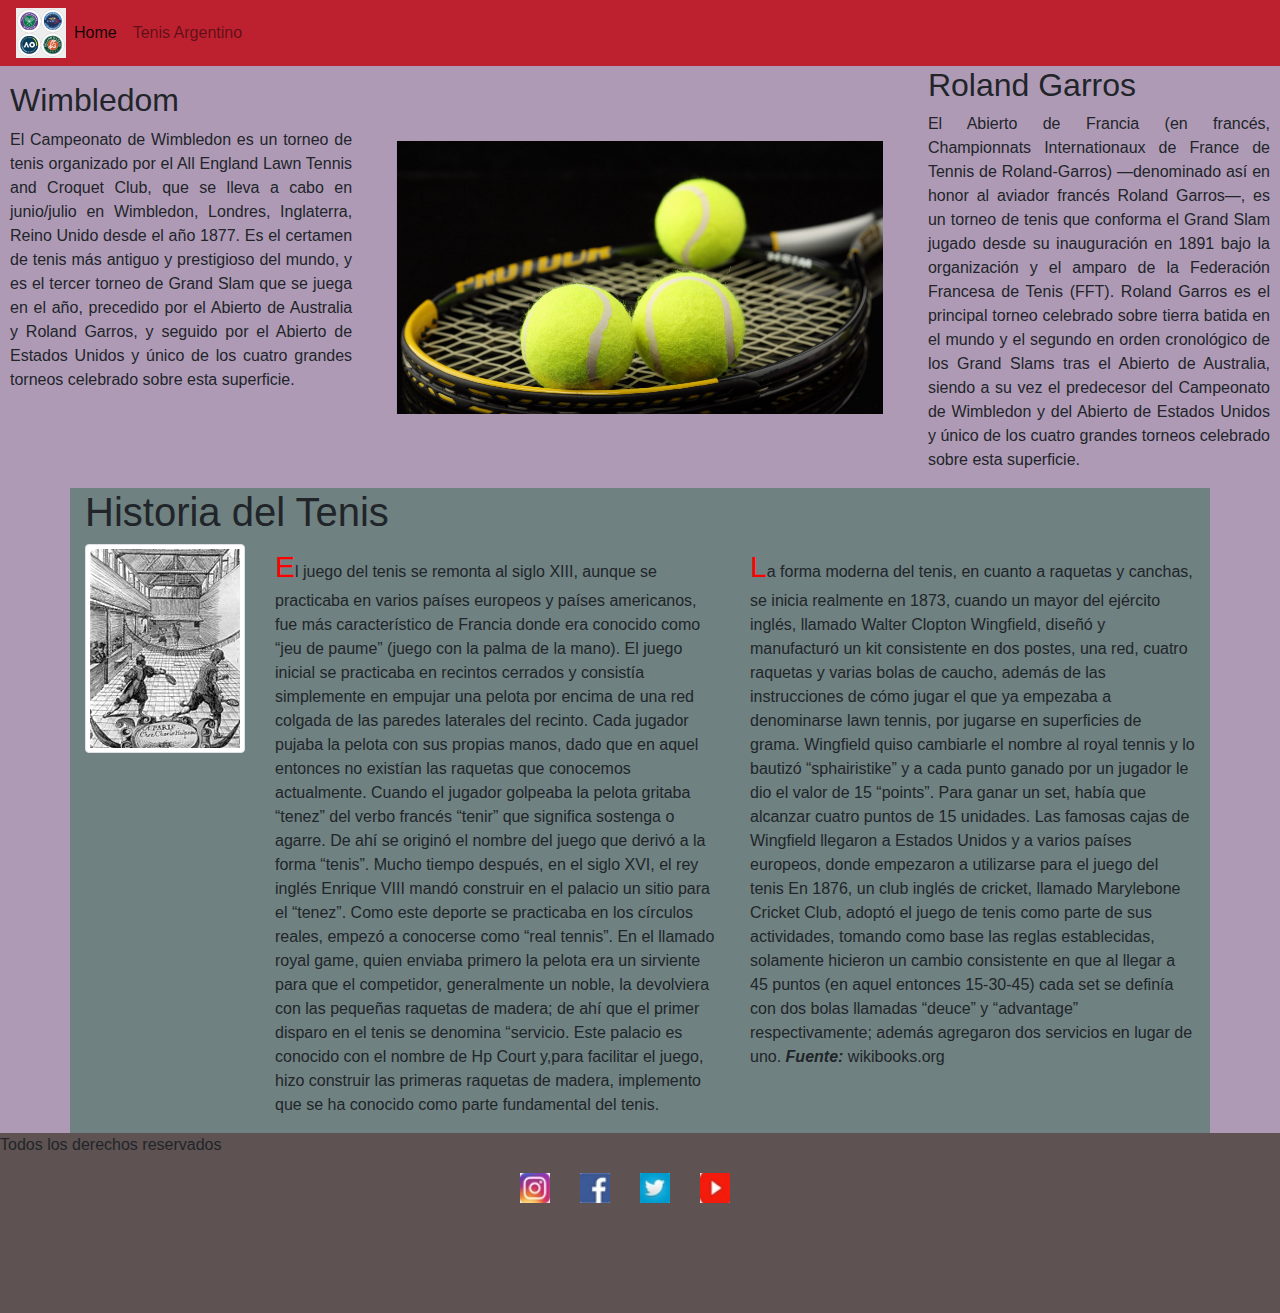
<file: index.html>
<!DOCTYPE html>
<html lang="en">
<head>
    <meta charset="UTF-8">
    <meta name="viewport" content="width=device-width, initial-scale=1.0">
    <title>Pagina de Tenis</title>
    <link rel="shortcut icon" href="img/logo-tenis.jpg" />
    <link rel="stylesheet" href="estilos/bootstrap.min.css">
    <link rel="stylesheet" href="estilos/estilo.css">
    <link rel="stylesheet" href="estilos/bootstrap-grid.min.css">
</head>
<body>
    
    <nav class="navbar navbar-expand-lg navbar-light">
        <img class="logo" src="img/logo-tenis.jpg" alt="logo-panda">
        <button class="navbar-toggler" type="button" data-toggle="collapse" data-target="#navbarNav" aria-controls="navbarNav" aria-expanded="false" aria-label="Toggle navigation">
          <span class="navbar-toggler-icon"></span>
        </button>
        <div class="collapse navbar-collapse" id="navbarNav">
          <ul class="navbar-nav">
            <li class="nav-item active">
              <a class="nav-link" href="https://www.google.com.ar">Home <span class="sr-only">(current)</span></a>
            </li>
            <li class="nav-item">
              <a class="nav-link" href="paginas/MasTenis.html">Tenis Argentino</a>
            </li>
         </ul>
        </div>
      </nav>
<div class="contenedor-primero row">
  <div class="contenedor-segundo col"><h2>Wimbledom</h2>
   <p>El Campeonato de Wimbledon es un torneo de tenis organizado por el All England Lawn Tennis and Croquet Club, que se lleva a cabo en junio/julio en Wimbledon, Londres, Inglaterra, Reino Unido desde el año 1877. Es el certamen de tenis más antiguo y prestigioso del mundo, y es el tercer torneo de Grand Slam que se juega en el año, precedido por el Abierto de Australia y Roland Garros, y seguido por el Abierto de Estados Unidos y único de los cuatro grandes torneos celebrado sobre esta superficie.</p>
 </div>
      <div class="col-md-5">
        <div id="carouselExampleSlidesOnly" class="carousel slide" data-ride="carousel">
          <div class="carousel-inner">
            <div class="carousel-item active">
                <img src="img/tenis2.jpg" class="col-md-auto" alt="...">
            </div>
            <div class="carousel-item">
              <img src="img/tenis3.jpg" class="col-md-auto" alt="...">
            </div>
            <div class="carousel-item">
              <img src="img/tenis4.jpg" class="col-md-auto" alt="...">
            </div>
            <div class="carousel-item">
              <img src="img/tenis5.jpg" class="col-md-auto" alt="...">
            </div>
            <div class="carousel-item">
              <img src="img/tenis6.jpg" class="col-md-auto" alt="...">
            </div>
          </div>
        </div>
      </div>
      <div class="contenedor-tercero col"><h2>Roland Garros</h2>
        <p>El Abierto de Francia (en francés, Championnats Internationaux de France de Tennis de Roland-Garros) —denominado así en honor al aviador francés Roland Garros—, es un torneo de tenis que conforma el Grand Slam jugado desde su inauguración en 1891 bajo la organización y el amparo de la Federación Francesa de Tenis (FFT).
          Roland Garros es el principal torneo celebrado sobre tierra batida en el mundo y el segundo en orden cronológico de los Grand Slams tras el Abierto de Australia, siendo a su vez el predecesor del Campeonato de Wimbledon y del Abierto de Estados Unidos y único de los cuatro grandes torneos celebrado sobre esta superficie.</p>
      </div>
    </div>
      

      <div class="container">
        <h1>Historia del Tenis</h1>
        <div class="row">
          <div class="col-sm">
            <img src="img/tenis1.jpg" alt="tenis-antiguo" class="img-thumbnail">
          </div>
          <div class="col-sm col-md-5">
           <p class="prueba">El juego del tenis se remonta al siglo XIII, aunque se practicaba en varios países europeos y países americanos, fue más característico de Francia donde era conocido como “jeu de paume” (juego con la palma de la mano).
            El juego inicial se practicaba en recintos cerrados y consistía simplemente en empujar una pelota por encima de una red colgada de las paredes laterales del recinto.
            Cada jugador pujaba la pelota con sus propias manos, dado que en aquel entonces no existían las raquetas que conocemos actualmente. Cuando el jugador golpeaba la pelota gritaba “tenez” del verbo francés “tenir” que significa sostenga o agarre. De ahí se originó el nombre del juego que derivó a la forma “tenis”. Mucho tiempo después, en el siglo XVI, el rey inglés Enrique VIII mandó construir en el palacio un sitio para el “tenez”.
            Como este deporte se practicaba en los círculos reales, empezó a conocerse como “real tennis”. En el llamado royal game, quien enviaba primero la pelota era un sirviente para que el competidor, generalmente un noble, la devolviera con las pequeñas raquetas de madera; de ahí que el primer disparo en el tenis se denomina “servicio.
            Este palacio es conocido con el nombre de Hp Court y,para facilitar el juego, hizo construir las primeras raquetas de madera, implemento que se ha conocido como parte fundamental del tenis.</p> 
          </div>
          <div class="col-sm col-md-5">
           <p class="prueba"> La forma moderna del tenis, en cuanto a raquetas y canchas, se inicia realmente en 1873, cuando un mayor del ejército inglés, llamado Walter Clopton Wingfield, diseñó y manufacturó un kit consistente en dos postes, una red, cuatro raquetas y varias bolas de caucho, además de las instrucciones de cómo jugar el que ya empezaba a denominarse lawn tennis, por jugarse en superficies de grama.
            Wingfield quiso cambiarle el nombre al royal tennis y lo bautizó “sphairistike” y a cada punto ganado por un jugador le dio el valor de 15 “points”. Para ganar un set, había que alcanzar cuatro puntos de 15 unidades. Las famosas cajas de Wingfield llegaron a Estados Unidos y a varios países europeos, donde empezaron a utilizarse para el juego del tenis
            En 1876, un club inglés de cricket, llamado Marylebone Cricket Club, adoptó el juego de tenis como parte de sus actividades, tomando como base las reglas establecidas, solamente hicieron un cambio consistente en que al llegar a 45 puntos (en aquel entonces 15-30-45) cada set se definía con dos bolas llamadas “deuce” y “advantage” respectivamente; además agregaron dos servicios en lugar de uno. <span class="fuente">Fuente:</span> wikibooks.org</p>
          </div>
        </div>
      </div>
      
      
    <footer class="pie-pagina">
      <p>Todos los derechos reservados</p> 
      <div class="redes">
        <a class="social-icon" href="https://www.instagram.com/atptour/?hl=es-la" target="_blank"><img src="img/icono_instagram.jpg" alt="Instagram"></a>
        <a class="social-icon" href="https://es-la.facebook.com/ATPTour/" target="_blank"><img src="img/icono_fecebook.jpg" alt="Facebook"></a>
        <a class="social-icon" href="https://twitter.com/ATPTour_ES?ref_src=twsrc%5Egoogle%7Ctwcamp%5Eserp%7Ctwgr%5Eauthor" target="_blank"><img src="img/icono_twitter.jpg" alt="Twitter"></a>
        <a class="social-icon" href="https://www.youtube.com/user/ATPWorldTour" target="_blank"><img src="img/icono_youtube_nuevo.jpg" alt="Youtube"></a>
      </div>
    </footer>

      

    <script src="js/jquery-3.5.1.min.js"></script>
    <script src="js/bootstrap.min.js"></script>

</body>
</html>
</file>
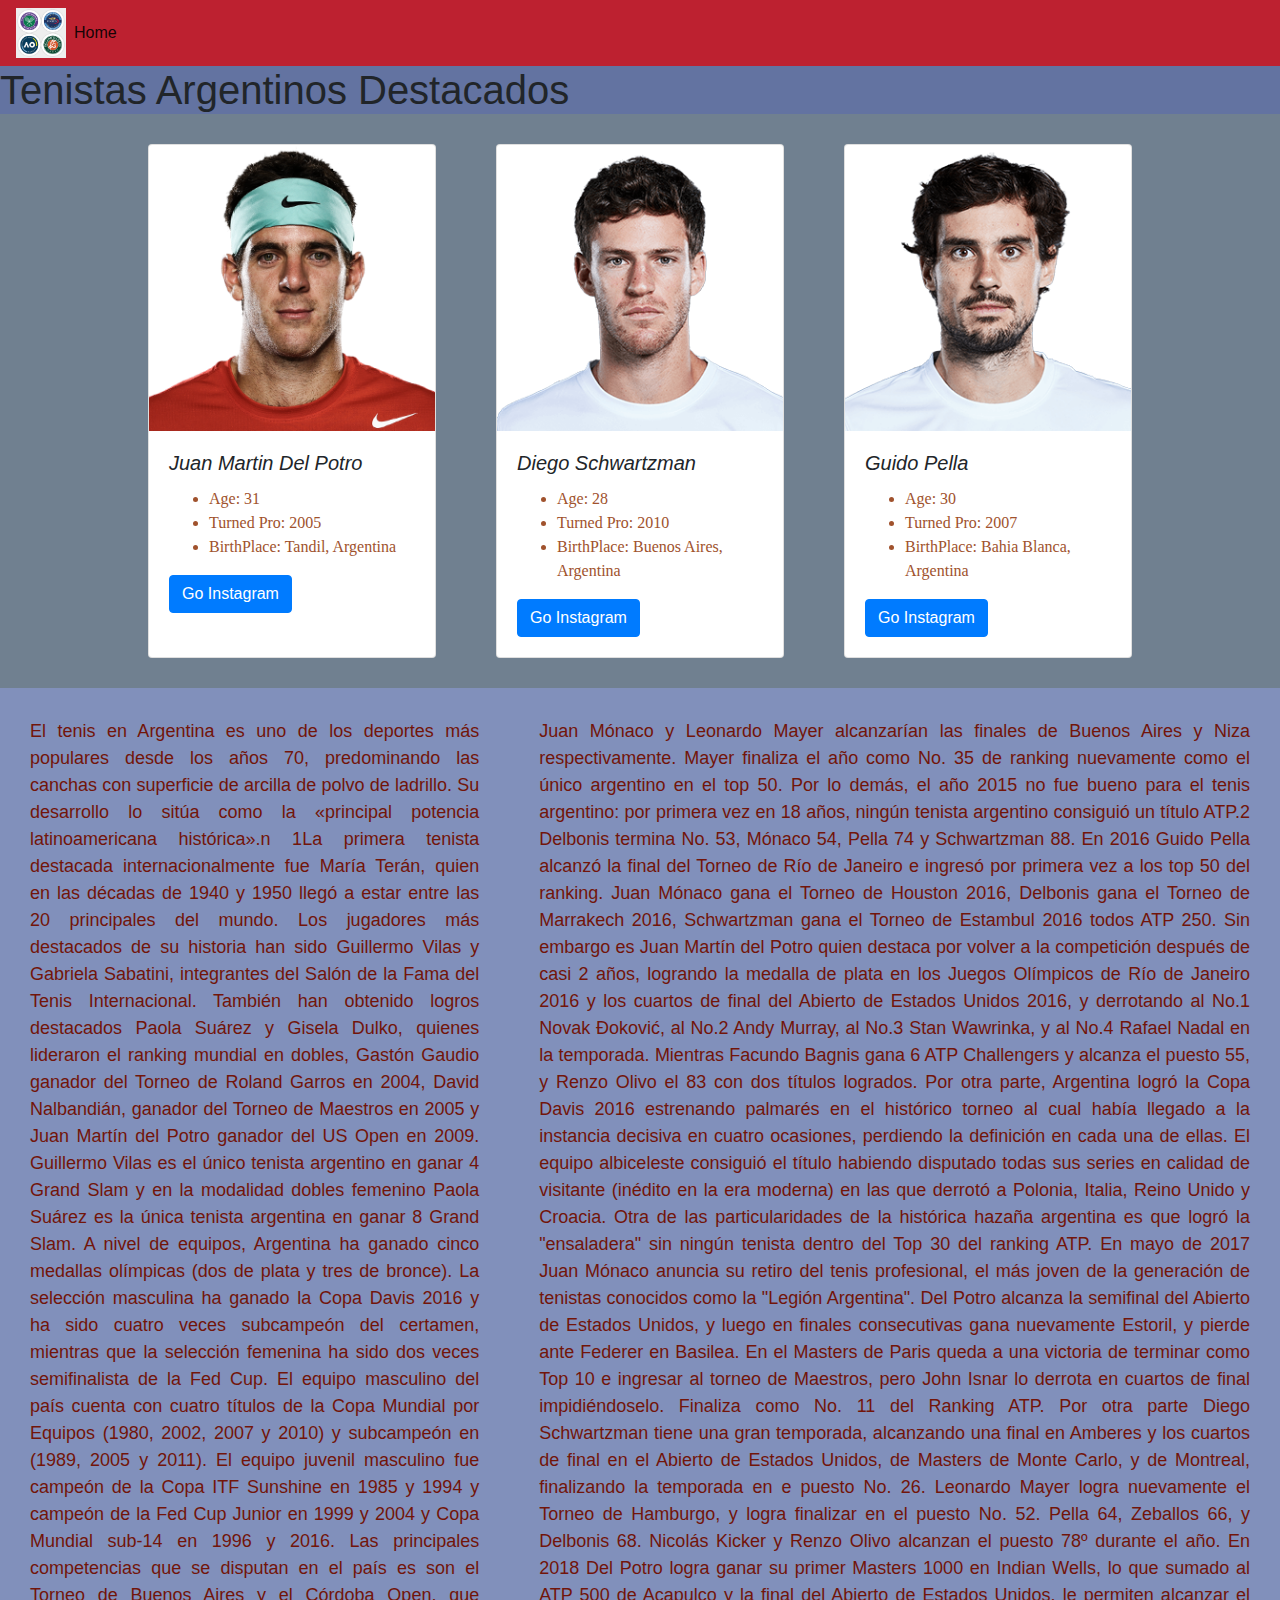
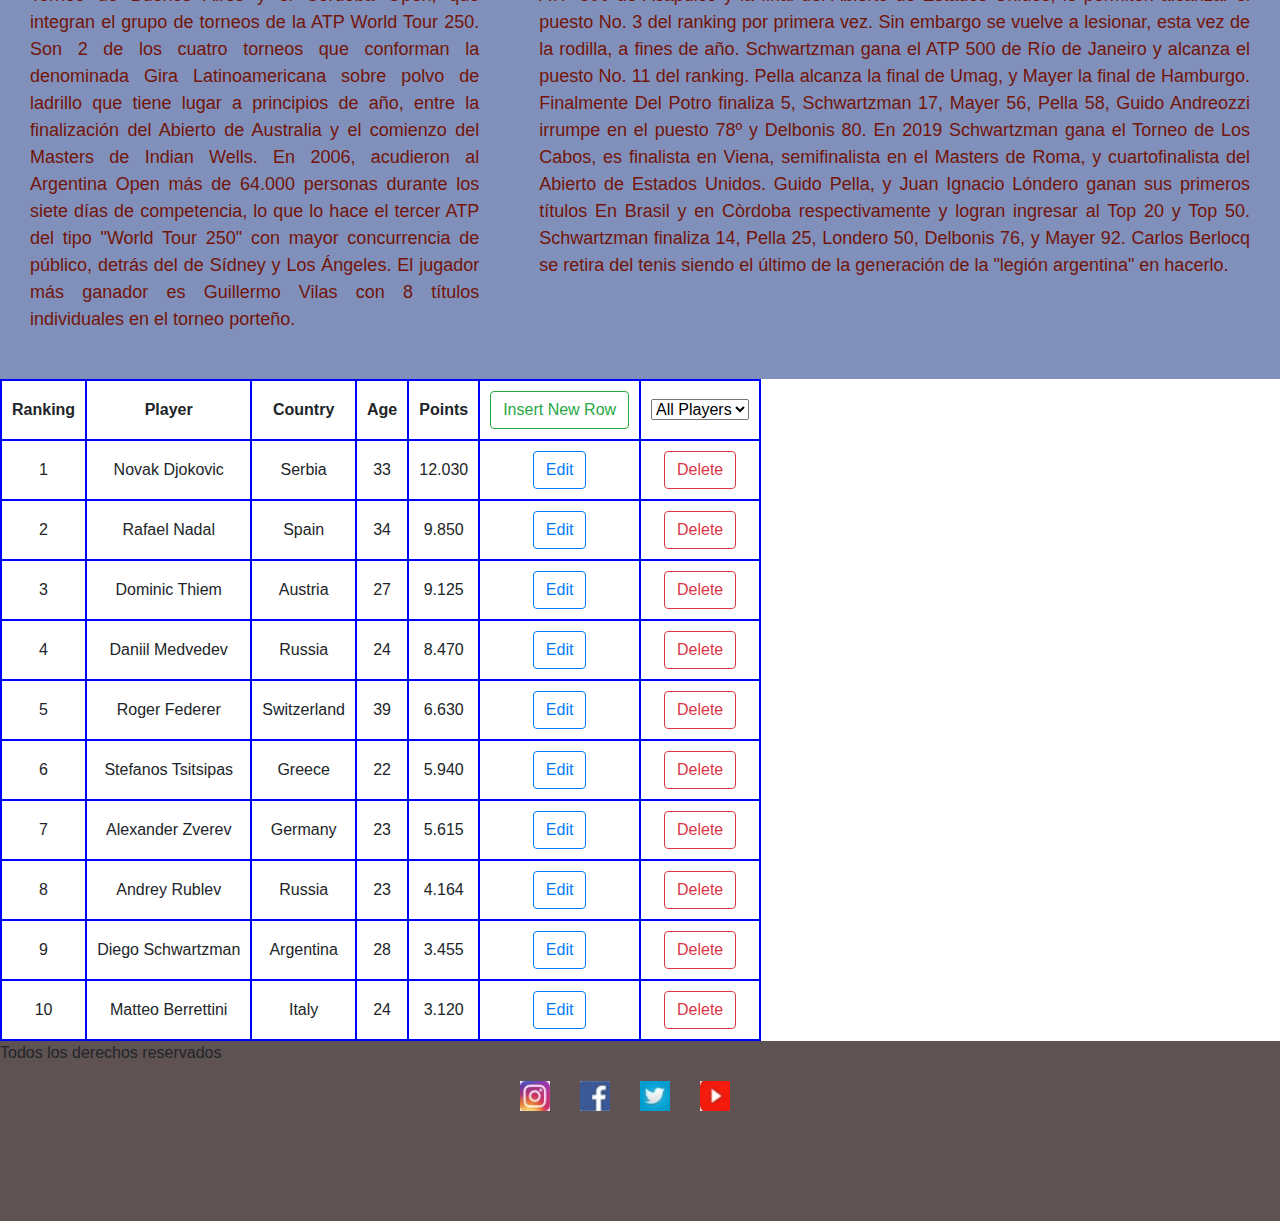
<file: paginas/MasTenis.html>
<!DOCTYPE html>
<html lang="en">
<head>
    <meta charset="UTF-8">
    <meta name="viewport" content="width=device-width, initial-scale=1.0">
    <title>Pagina de Tenis</title>
    <link rel="shortcut icon" href="../img/logo-tenis.jpg" />
    <link rel="stylesheet" href="../estilos/bootstrap-grid.min.css">
    <link rel="stylesheet" href="../estilos/estilo.css">
    <link rel="stylesheet" href="../estilos/bootstrap.min.css">
    
</head>
<body>
    <nav class="navbar navbar-expand-lg navbar-light">
        <img class="logo" src="../img/logo-tenis.jpg" alt="logo-tenis">
        <button class="navbar-toggler" type="button" data-toggle="collapse" data-target="#navbarNav" aria-controls="navbarNav" aria-expanded="false" aria-label="Toggle navigation">
          <span class="navbar-toggler-icon"></span>
        </button>
        <div class="collapse navbar-collapse" id="navbarNav">
          <ul class="navbar-nav">
            <li class="nav-item active">
              <a class="nav-link" href="../index.html">Home<span class="sr-only">(current)</span></a>
            </li>
           </ul>
        </div>
      </nav>
      
      <div>
        <h1 class="titulo">Tenistas Argentinos Destacados</h1>
        </div>
      <div class="cards">
      <div class="card" style="width: 18rem;">
        <img src="../img/DEL POTRO.png" class="card-img-top" alt="Delpo">
        <div class="card-body">
          <h5 class="card-title">Juan Martin Del Potro</h5>
          <ul class="card-text">
            <li>Age: 31</li>
            <li>Turned Pro: 2005</li>
            <li>BirthPlace: Tandil, Argentina</li>
        </ul>
          <a href="https://www.instagram.com/delpotrojuan/?hl=es-la" class="btn btn-primary"  target="_blank">Go Instagram</a>
        </div>
      </div>
     
      <div class="card" style="width: 18rem;">
        <img src="../img/schwartzman.png" class="card-img-top" alt="Peque">
        <div class="card-body">
          <h5 class="card-title">Diego Schwartzman</h5>
          <ul class="card-text">
            <li>Age: 28</li>
            <li>Turned Pro: 2010</li>
            <li>BirthPlace: Buenos Aires, Argentina</li>
        </ul>
          <a href="https://www.instagram.com/dieschwartzman/?hl=es-la" class="btn btn-primary"  target="_blank">Go Instagram</a>
        </div>
      </div>
      
      <div class="card" style="width: 18rem;">
        <img src="../img/pella.png" class="card-img-top" alt="Pella">
        <div class="card-body">
          <h5 class="card-title">Guido Pella</h5>
          <ul class="card-text">
              <li>Age: 30</li>
              <li>Turned Pro: 2007</li>
              <li>BirthPlace: Bahia Blanca, Argentina</li>
          </ul>
          <a href="https://www.instagram.com/guido_pella/?hl=es-la" class="btn btn-primary"  target="_blank">Go Instagram</a>
        </div>
      </div>
    </div>
    <div class="contenedor">
        <div class="izquierda">
           <p>El tenis en Argentina es uno de los deportes más populares desde los años 70, predominando las canchas con superficie de arcilla de polvo de ladrillo. Su desarrollo lo sitúa como la «principal potencia latinoamericana histórica».n 1​
            La primera tenista destacada internacionalmente fue María Terán, quien en las décadas de 1940 y 1950 llegó a estar entre las 20 principales del mundo. Los jugadores más destacados de su historia han sido Guillermo Vilas y Gabriela Sabatini, integrantes del Salón de la Fama del Tenis Internacional. También han obtenido logros destacados Paola Suárez y Gisela Dulko, quienes lideraron el ranking mundial en dobles, Gastón Gaudio ganador del Torneo de Roland Garros en 2004, David Nalbandián, ganador del Torneo de Maestros en 2005 y Juan Martín del Potro ganador del US Open en 2009. Guillermo Vilas es el único tenista argentino en ganar 4 Grand Slam y en la modalidad dobles femenino Paola Suárez es la única tenista argentina en ganar 8 Grand Slam.
            A nivel de equipos, Argentina ha ganado cinco medallas olímpicas (dos de plata y tres de bronce). La selección masculina ha ganado la Copa Davis 2016 y ha sido cuatro veces subcampeón del certamen, mientras que la selección femenina ha sido dos veces semifinalista de la Fed Cup. El equipo masculino del país cuenta con cuatro títulos de la Copa Mundial por Equipos (1980, 2002, 2007 y 2010) y subcampeón en (1989, 2005 y 2011). El equipo juvenil masculino fue campeón de la Copa ITF Sunshine en 1985 y 1994 y campeón de la Fed Cup Junior en 1999 y 2004 y Copa Mundial sub-14 en 1996 y 2016.
            Las principales competencias que se disputan en el país es son el Torneo de Buenos Aires y el Córdoba Open, que integran el grupo de torneos de la ATP World Tour 250. Son 2 de los cuatro torneos que conforman la denominada Gira Latinoamericana sobre polvo de ladrillo que tiene lugar a principios de año, entre la finalización del Abierto de Australia y el comienzo del Masters de Indian Wells. En 2006, acudieron al Argentina Open más de 64.000 personas durante los siete días de competencia, lo que lo hace el tercer ATP del tipo "World Tour 250" con mayor concurrencia de público, detrás del de Sídney y Los Ángeles. El jugador más ganador es Guillermo Vilas con 8 títulos individuales en el torneo porteño.</p> 
        </div>
        <div class="derecha">
               <p> Juan Mónaco y Leonardo Mayer alcanzarían las finales de Buenos Aires y Niza respectivamente. Mayer finaliza el año como No. 35 de ranking nuevamente como el único argentino en el top 50. Por lo demás, el año 2015 no fue bueno para el tenis argentino: por primera vez en 18 años, ningún tenista argentino consiguió un título ATP.2​ Delbonis termina No. 53, Mónaco 54, Pella 74 y Schwartzman 88.
                En 2016 Guido Pella alcanzó la final del Torneo de Río de Janeiro e ingresó por primera vez a los top 50 del ranking. Juan Mónaco gana el Torneo de Houston 2016, Delbonis gana el Torneo de Marrakech 2016, Schwartzman gana el Torneo de Estambul 2016 todos ATP 250. Sin embargo es Juan Martín del Potro quien destaca por volver a la competición después de casi 2 años, logrando la medalla de plata en los Juegos Olímpicos de Río de Janeiro 2016 y los cuartos de final del Abierto de Estados Unidos 2016, y derrotando al No.1 Novak Đoković, al No.2 Andy Murray, al No.3 Stan Wawrinka, y al No.4 Rafael Nadal en la temporada. Mientras Facundo Bagnis gana 6 ATP Challengers y alcanza el puesto 55, y Renzo Olivo el 83 con dos títulos logrados. Por otra parte, Argentina logró la Copa Davis 2016 estrenando palmarés en el histórico torneo al cual había llegado a la instancia decisiva en cuatro ocasiones, perdiendo la definición en cada una de ellas. El equipo albiceleste consiguió el título habiendo disputado todas sus series en calidad de visitante (inédito en la era moderna) en las que derrotó a Polonia, Italia, Reino Unido y Croacia. Otra de las particularidades de la histórica hazaña argentina es que logró la "ensaladera" sin ningún tenista dentro del Top 30 del ranking ATP. 
                En mayo de 2017 Juan Mónaco anuncia su retiro del tenis profesional, el más joven de la generación de tenistas conocidos como la "Legión Argentina". Del Potro alcanza la semifinal del Abierto de Estados Unidos, y luego en finales consecutivas gana nuevamente Estoril, y pierde ante Federer en Basilea. En el Masters de Paris queda a una victoria de terminar como Top 10 e ingresar al torneo de Maestros, pero John Isnar lo derrota en cuartos de final impidiéndoselo. Finaliza como No. 11 del Ranking ATP. Por otra parte Diego Schwartzman tiene una gran temporada, alcanzando una final en Amberes y los cuartos de final en el Abierto de Estados Unidos, de Masters de Monte Carlo, y de Montreal, finalizando la temporada en e puesto No. 26. Leonardo Mayer logra nuevamente el Torneo de Hamburgo, y logra finalizar en el puesto No. 52. Pella 64, Zeballos 66, y Delbonis 68. Nicolás Kicker y Renzo Olivo alcanzan el puesto 78º durante el año.
                En 2018 Del Potro logra ganar su primer Masters 1000 en Indian Wells, lo que sumado al ATP 500 de Acapulco y la final del Abierto de Estados Unidos, le permiten alcanzar el puesto No. 3 del ranking por primera vez. Sin embargo se vuelve a lesionar, esta vez de la rodilla, a fines de año. Schwartzman gana el ATP 500 de Río de Janeiro y alcanza el puesto No. 11 del ranking. Pella alcanza la final de Umag, y Mayer la final de Hamburgo. Finalmente Del Potro finaliza 5, Schwartzman 17, Mayer 56, Pella 58, Guido Andreozzi irrumpe en el puesto 78º y Delbonis 80.
                En 2019 Schwartzman gana el Torneo de Los Cabos, es finalista en Viena, semifinalista en el Masters de Roma, y cuartofinalista del Abierto de Estados Unidos. Guido Pella, y Juan Ignacio Lóndero ganan sus primeros títulos En Brasil y en Còrdoba respectivamente y logran ingresar al Top 20 y Top 50. Schwartzman finaliza 14, Pella 25, Londero 50, Delbonis 76, y Mayer 92. Carlos Berlocq se retira del tenis siendo el último de la generación de la "legión argentina" en hacerlo.</p>
        </div>
    </div>
    <div class="container- father">
    <table >
      <thead>
        <tr>
          <th scope="col">Ranking</th>
          <th scope="col">Player</th>
          <th scope="col">Country</th>
          <th scope="col">Age</th>
          <th scope="col">Points</th>
          <th scope="col"><button type="button" class="btn btn-outline-success list btn-add">Insert New Row</button></th>
          <th> <select id="player" class="form-select" aria-label="Default select example">
            <option selected value="all-players">All Players</option>
            <option value="1">1</option>
            <option value="2">2</option>
            <option value="3">3</option>
            <option value="4">4</option>
            <option value="5">5</option>
            <option value="6">6</option>
            <option value="7">7</option>
            <option value="6">8</option>
            <option value="8">9</option>
            <option value="9">10</option>
          
          </select></th>
          
        </tr>
      </thead>
      <tbody id="tabla-jugadores">
        <tr class="player-description">
          <td >1</td>
          <td>Novak Djokovic</td>
          <td>Serbia</td>
          <td>33</td>
          <td>12.030</td>
          <td><button type="button" class="btn btn-outline-primary edit-button">Edit</button></td>
          <td><button type="button" class="btn btn-outline-danger delete-button">Delete</button></td>
        </tr>
        <tr class="player-description">
          <td >2</td>
          <td>Rafael Nadal</td>
          <td>Spain</td>
          <td>34</td>
          <td>9.850</td>
          <td><button type="button" class="btn btn-outline-primary edit-button">Edit</button></td>
          <td><button type="button" class="btn btn-outline-danger delete-button">Delete</button></td>
        </tr>
        <tr class="player-description">
          <td >3</td>
          <td>Dominic Thiem</td>
          <td>Austria</td>
          <td>27</td>
          <td>9.125</td>
          <td><button type="button" class="btn btn-outline-primary edit-button">Edit</button></td>
          <td><button type="button" class="btn btn-outline-danger delete-button">Delete</button></td>
        </tr>
        <tr class="player-description">
          <td >4</td>
          <td>Daniil Medvedev</td>
          <td>Russia</td>
          <td>24</td>
          <td>8.470</td>
          <td><button type="button" class="btn btn-outline-primary edit-button">Edit</button></td>
          <td><button type="button" class="btn btn-outline-danger delete-button">Delete</button></td>
        </tr>
        <tr class="player-description">
          <td >5</td>
          <td>Roger Federer</td>
          <td>Switzerland</td>
          <td>39</td>
          <td>6.630</td>
          <td><button type="button" class="btn btn-outline-primary edit-button">Edit</button></td>
          <td><button type="button" class="btn btn-outline-danger delete-button">Delete</button></td>
        </tr>
        <tr class="player-description">
          <td >6</td>
          <td>Stefanos Tsitsipas</td>
          <td>Greece</td>
          <td>22</td>
          <td>5.940</td>
          <td><button type="button" class="btn btn-outline-primary edit-button">Edit</button></td>
          <td><button type="button" class="btn btn-outline-danger delete-button">Delete</button></td>
        </tr>
        <tr class="player-description">
          <td >7</td>
          <td>Alexander Zverev</td>
          <td>Germany</td>
          <td>23</td>
          <td>5.615</td>
          <td><button type="button" class="btn btn-outline-primary edit-button">Edit</button></td>
          <td><button type="button" class="btn btn-outline-danger delete-button">Delete</button></td>
        </tr>
        <tr class="player-description">
          <td >8</td>
          <td>Andrey Rublev</td>
          <td>Russia</td>
          <td>23</td>
          <td>4.164</td>
          <td><button type="button" class="btn btn-outline-primary edit-button">Edit</button></td>
          <td><button type="button" class="btn btn-outline-danger delete-button">Delete</button></td>
        </tr>
        <tr class="player-description">
          <td >9</td>
          <td>Diego Schwartzman</td>
          <td>Argentina</td>
          <td>28</td>
          <td>3.455</td>
          <td><button type="button" class="btn btn-outline-primary edit-button">Edit</button></td>
          <td><button type="button" class="btn btn-outline-danger delete-button">Delete</button></td>
        </tr>
        <tr class="player-description">
          <td >10</td>
          <td>Matteo Berrettini</td>
          <td>Italy</td>
          <td>24</td>
          <td>3.120</td>
          <td><button type="button" class="btn btn-outline-primary edit-button">Edit</button></td>
          <td><button type="button" class="btn btn-outline-danger delete-button">Delete</button></td>
        </tr>

      </tbody>
    </table>
        
    <div class="container-insert dis-none">
        <input class="input-decoration" type="number" value="" placeholder="Ranking">
        <input class="input-decoration" type="text" name="" id="" placeholder="Player">
        <input class="input-decoration" type="text" name="" id="" placeholder="Country">
        <input class="input-decoration" type="number" value="" placeholder="Age">
        <input class="input-decoration" type="number" value="" placeholder="Points">
        <button type="button" class="btn btn-success btn-accept">Accept</button>
        <button type="button" class="btn btn-outline-danger cancel">Cancel</button>
      </div>
    </div>
    
    
    
    
    
    <footer class="pie-pagina">
      <p>Todos los derechos reservados</p> 
      <div class="redes">
        <a class="social-icon" href="https://www.instagram.com/atptour/?hl=es-la" target="_blank"><img src="../img/icono_instagram.jpg" alt="Instagram"></a>
        <a class="social-icon" href="https://es-la.facebook.com/ATPTour/" target="_blank"><img src="../img/icono_fecebook.jpg" alt="Facebook"></a>
        <a class="social-icon" href="https://twitter.com/ATPTour_ES?ref_src=twsrc%5Egoogle%7Ctwcamp%5Eserp%7Ctwgr%5Eauthor" target="_blank"><img src="../img/icono_twitter.jpg" alt="Twitter"></a>
        <a class="social-icon" href="https://www.youtube.com/user/ATPWorldTour" target="_blank"><img src="../img/icono_youtube_nuevo.jpg" alt="Youtube"></a>
      </div>
    </footer>

      <script src="../js/jquery-3.5.1.min.js"></script>
      <script src="../js/bootstrap.min.js"></script>
      <script src="../js/script.js"></script>
</body>
</html>
</file>
<file: estilos/estilo.css>
body{
    background-color:rgb(175, 154, 182);
}
.logo{
    width: 50px;
}
.navbar{
    background-color: rgb(189, 33, 48);
}
a:hover{
    background-color:olivedrab;
}

.titulo{
    background-color: rgb(99, 115, 161);
    margin: 0;
}
.container{
    background-color: rgb(111, 129, 129);
}

p.prueba::first-letter{
font-size: 30px;
color: red;
}

.fuente{
    font-style: italic;
    font-weight:bold;
}
.cards{
    display: flex;
    flex-wrap: wrap;
    justify-content: center;
    background-color: slategrey;
}
.card{
    margin: 30px;
}
.card-title{
    font-style: italic;
}

.card-text{
    font-family: Georgia, 'Times New Roman', Times, serif;
    color: sienna;
}
 a.btn:focus:focus{
    background-color:olive;
}

.contenedor{
    display: flex;
    background-color: rgb(129, 144, 187);
}
.derecha, .izquierda{
    margin: 30px;
    text-align: justify;
    font-family: 'Gill Sans', 'Gill Sans MT', Calibri, 'Trebuchet MS', sans-serif;
    font-size: large;
    color: rgb(114, 21, 10);
}
p.derecha::first-letter{
    font-size: 30px;
    color: rgb(228, 151, 64);
}
.pie-pagina{  
    background-color: rgb(94, 82, 82);
    width: 100%;
    height: 20%;
    position: absolute;                 
    
}
.social-icon{
    margin-right: 30px;
}
.social-icon img{
    width: 30px;
}
.redes{
    display: flex;
    justify-content: center;    
}
.contenedor-primero{
    display: flex;
    flex-direction: row;
    justify-content: space-around;
    align-items: center;
    
}
.contenedor-segundo, .contenedor-tercero{
    text-align: justify;
}
.contenedor-segundo{
    margin-left: 10px;
    margin-top: -5%;
}
.contenedor-tercero{
    margin-right: 10px;
    
}
.input-decoration{
    border-radius: 5px;
    background-color: rgb(132, 139, 172);
}
.dis-none{
    display: none;
        
}
td,tr,th {
   border: 2px solid blue;
   text-align: center;
   padding: 10px;
}
</file>
